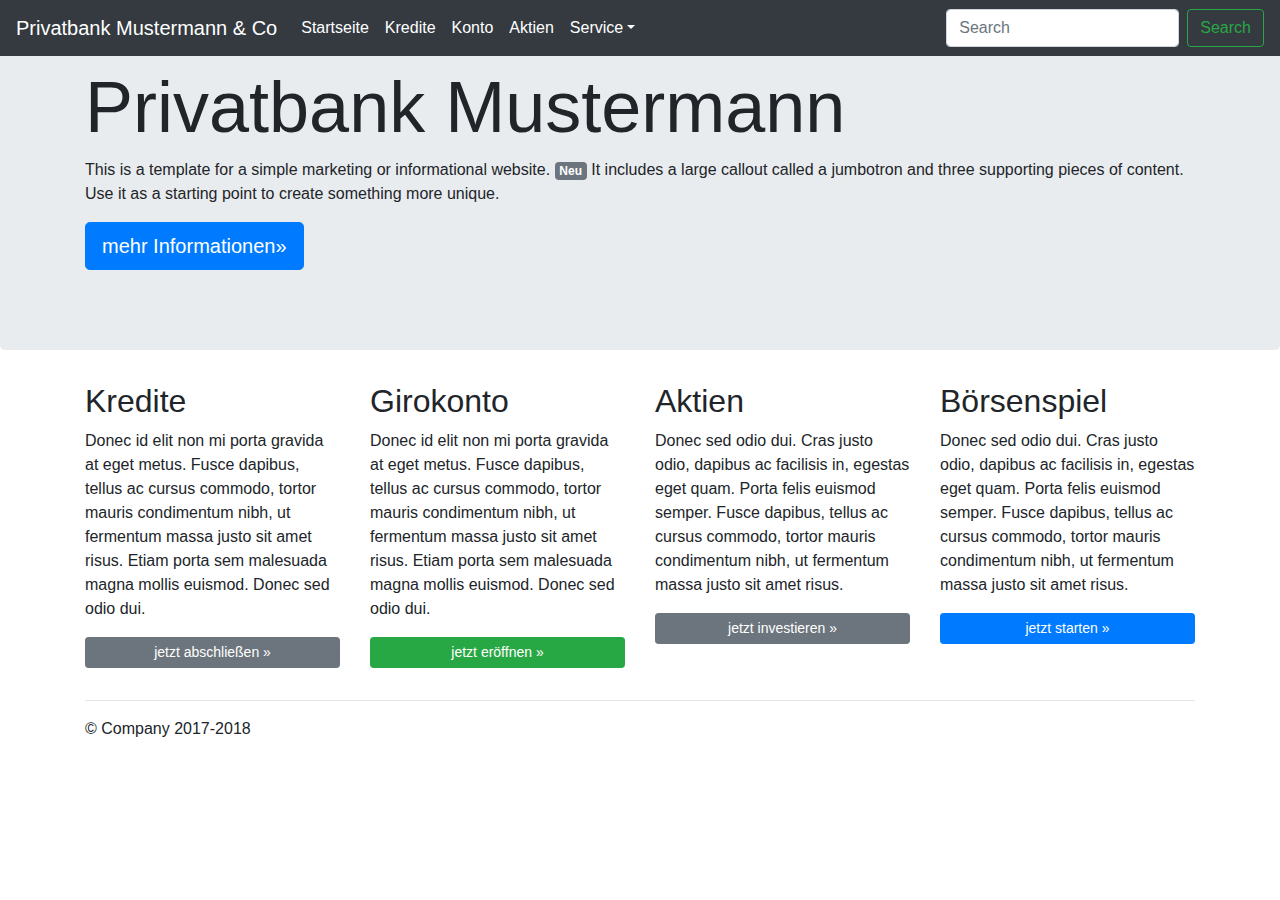
<file: index.html>
<!doctype html>
<html lang="en">
  <head>
    <meta charset="utf-8">
    <meta name="viewport" content="width=device-width, initial-scale=1, shrink-to-fit=no">
    <meta name="description" content="">
    <meta name="author" content="">

    <title>Jumbotron Template for Bootstrap</title>

    <!-- Bootstrap core CSS -->
    <link href="css/bootstrap.min.css" rel="stylesheet">

  </head>

  <body>

    <nav class="navbar navbar-expand-md navbar-dark fixed-top bg-dark">
      <a class="navbar-brand" href="index.html">Privatbank Mustermann & Co</a>
      <button class="navbar-toggler" type="button" data-toggle="collapse" data-target="#navbarsExampleDefault" aria-controls="navbarsExampleDefault" aria-expanded="false" aria-label="Toggle navigation">
        <span class="navbar-toggler-icon"></span>
      </button>

      <div class="collapse navbar-collapse" id="navbarsExampleDefault">
        <ul class="navbar-nav mr-auto">
          <li class="nav-item active">
            <a class="nav-link" href="#">Startseite<span class="sr-only">(current)</span></a>
          </li>
          <li class="nav-item active">
            <a class="nav-link" href="#">Kredite</a>
          </li>
          <li class="nav-item active">
            <a class="nav-link" href="#">Konto</a>
          </li>
          <li class="nav-item active">
            <a class="nav-link" href="#">Aktien</a>
          </li>
          <li class="nav-item dropdown active">
            <a class="nav-link dropdown-toggle" href="http://example.com" id="dropdown01" data-toggle="dropdown" aria-haspopup="true" aria-expanded="false">Service</a>
            <div class="dropdown-menu" aria-labelledby="dropdown01">
              <a class="dropdown-item" href="#">Action</a>
              <a class="dropdown-item" href="#">Another action</a>
              <a class="dropdown-item" href="#">Something else here</a>
            </div>
          </li>
        </ul>
        <form class="form-inline my-2 my-lg-0">
          <input class="form-control mr-sm-2" type="text" placeholder="Search" aria-label="Search">
          <button class="btn btn-outline-success my-2 my-sm-0" type="submit">Search</button>
        </form>
      </div>
    </nav>

    <main role="main">

      <!-- Main jumbotron for a primary marketing message or call to action -->
      <div class="jumbotron">
        <div class="container">
          <h1 class="display-3">Privatbank Mustermann</h1>
          <p>This is a template for a simple marketing or informational website. 
		  <span class="badge badge-secondary">Neu</span>
		  It includes a large callout called a jumbotron and three supporting pieces of content. Use it as a starting point to create something more unique.</p>
          <p><a class="btn btn-primary btn-lg" href="#" role="button">mehr Informationen&raquo;</a></p>
        </div>
      </div>

      <div class="container">
        <!-- Example row of columns -->
        <div class="row">
          <div class="col-md-3">
            <h2>Kredite</h2>
            <p>Donec id elit non mi porta gravida at eget metus. Fusce dapibus, tellus ac cursus commodo, tortor mauris condimentum nibh, ut fermentum massa justo sit amet risus. Etiam porta sem malesuada magna mollis euismod. Donec sed odio dui. </p>
            <p><a class="btn btn-secondary btn-sm btn-block" href="#" role="button">jetzt abschließen &raquo;</a></p>
          </div>
          <div class="col-md-3">
            <h2>Girokonto</h2>
            <p>Donec id elit non mi porta gravida at eget metus. Fusce dapibus, tellus ac cursus commodo, tortor mauris condimentum nibh, ut fermentum massa justo sit amet risus. Etiam porta sem malesuada magna mollis euismod. Donec sed odio dui. </p>
            <p><a class="btn btn-success btn-sm btn-block" href="#" role="button">jetzt eröffnen &raquo;</a></p>
          </div>
          <div class="col-md-3">
            <h2>Aktien</h2>
            <p>Donec sed odio dui. Cras justo odio, dapibus ac facilisis in, egestas eget quam. Porta felis euismod semper. Fusce dapibus, tellus ac cursus commodo, tortor mauris condimentum nibh, ut fermentum massa justo sit amet risus.</p>
            <p><a class="btn btn-secondary btn-sm btn-block" href="#" role="button">jetzt investieren &raquo;</a></p>
          </div>
          <div class="col-md-3">
            <h2>Börsenspiel</h2>
            <p>Donec sed odio dui. Cras justo odio, dapibus ac facilisis in, egestas eget quam. Porta felis euismod semper. Fusce dapibus, tellus ac cursus commodo, tortor mauris condimentum nibh, ut fermentum massa justo sit amet risus.</p>
            <p><a class="btn btn-primary btn-sm btn-block" href="boersenspiel.html" role="button">jetzt starten &raquo;</a></p>
          </div>
        </div>

        <hr>

      </div> <!-- /container -->

    </main>

    <footer class="container">
      <p>&copy; Company 2017-2018</p>
    </footer>

    <!-- Bootstrap core JavaScript
    ================================================== -->
    <!-- Placed at the end of the document so the pages load faster -->
    <script src="js/jquery-3.3.1.slim.min.js" ></script>
    <script src="js/bootstrap.min.js"></script>
  </body>
</html>
</file>
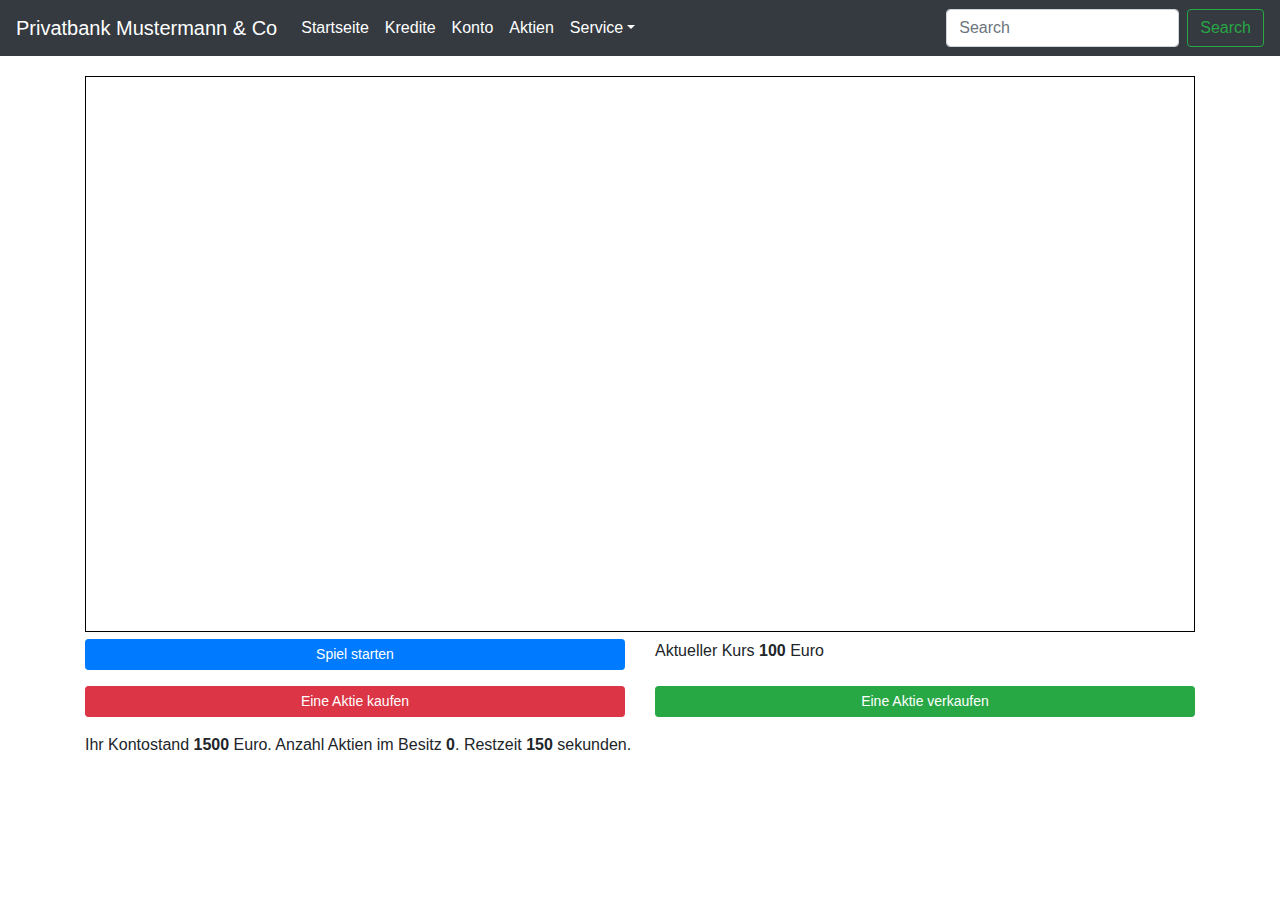
<file: boersenspiel.html>
<!DOCTYPE html>
<html lang="en">
<head>
    <meta charset="utf-8">
    <meta name="viewport" content="width=device-width, initial-scale=1, shrink-to-fit=no">
    <meta name="description" content="">
    <meta name="author" content="">

    <title>Boersenspiel</title>
    <link rel="stylesheet" href="css/layout.css">

    <!-- Bootstrap core CSS -->
    <link href="css/bootstrap.min.css" rel="stylesheet">

</head>
<body>

<nav class="navbar navbar-expand-md navbar-dark bg-dark">
    <a class="navbar-brand" href="#">Privatbank Mustermann & Co</a>
    <button class="navbar-toggler" type="button" data-toggle="collapse" data-target="#navbarsExampleDefault" aria-controls="navbarsExampleDefault" aria-expanded="false" aria-label="Toggle navigation">
        <span class="navbar-toggler-icon"></span>
    </button>

    <div class="collapse navbar-collapse" id="navbarsExampleDefault">
        <ul class="navbar-nav mr-auto">
            <li class="nav-item active">
                <a class="nav-link" href="index.html">Startseite<span class="sr-only">(current)</span></a>
            </li>
            <li class="nav-item active">
                <a class="nav-link" href="#">Kredite</a>
            </li>
            <li class="nav-item active">
                <a class="nav-link" href="#">Konto</a>
            </li>
            <li class="nav-item active">
                <a class="nav-link" href="#">Aktien</a>
            </li>
            <li class="nav-item dropdown active">
                <a class="nav-link dropdown-toggle" href="http://example.com" id="dropdown01" data-toggle="dropdown" aria-haspopup="true" aria-expanded="false">Service</a>
                <div class="dropdown-menu" aria-labelledby="dropdown01">
                    <a class="dropdown-item" href="#">Action</a>
                    <a class="dropdown-item" href="#">Another action</a>
                    <a class="dropdown-item" href="#">Something else here</a>
                </div>
            </li>
        </ul>
        <form class="form-inline my-2 my-lg-0">
            <input class="form-control mr-sm-2" type="text" placeholder="Search" aria-label="Search">
            <button class="btn btn-outline-success my-2 my-sm-0" type="submit">Search</button>
        </form>
    </div>
</nav>

<div class="container">
    <canvas height="500" width="1000" id="canvas"></canvas>
</div>

<div class="container">
    <div class="row">
        <div class="col-md-6">
            <p><a class="btn btn btn-primary btn-sm btn-block" href="#" role="button" id="start">Spiel starten</a></p>
        </div>
        <div class="col-md-6">Aktueller Kurs <strong id="aktuellerKurs">100</strong> Euro</div>
    </div>
</div>

<div class="container">
    <div class="row">
        <div class="col-md-6">
            <p><a class="btn btn-danger btn-sm btn-block" href="#" role="button" id="aktieKaufen">Eine Aktie kaufen</a></p>
        </div>
        <div class="col-md-6">
            <p><a class="btn btn-success btn-sm btn-block" href="#" role="button" id="aktieVerkaufen">Eine Aktie verkaufen</a></p>
        </div>
    </div>
</div>
<div class="container" id="userInformation">
    <div>Ihr Kontostand <strong id="kontostand">1500</strong> Euro. Anzahl Aktien im Besitz <strong id="anzahlAktien">0</strong>. Restzeit <strong id="zeit">150</strong> sekunden.</div>
</div>

<script src="js/boerse.js"></script>

</body>
</html>
</file>
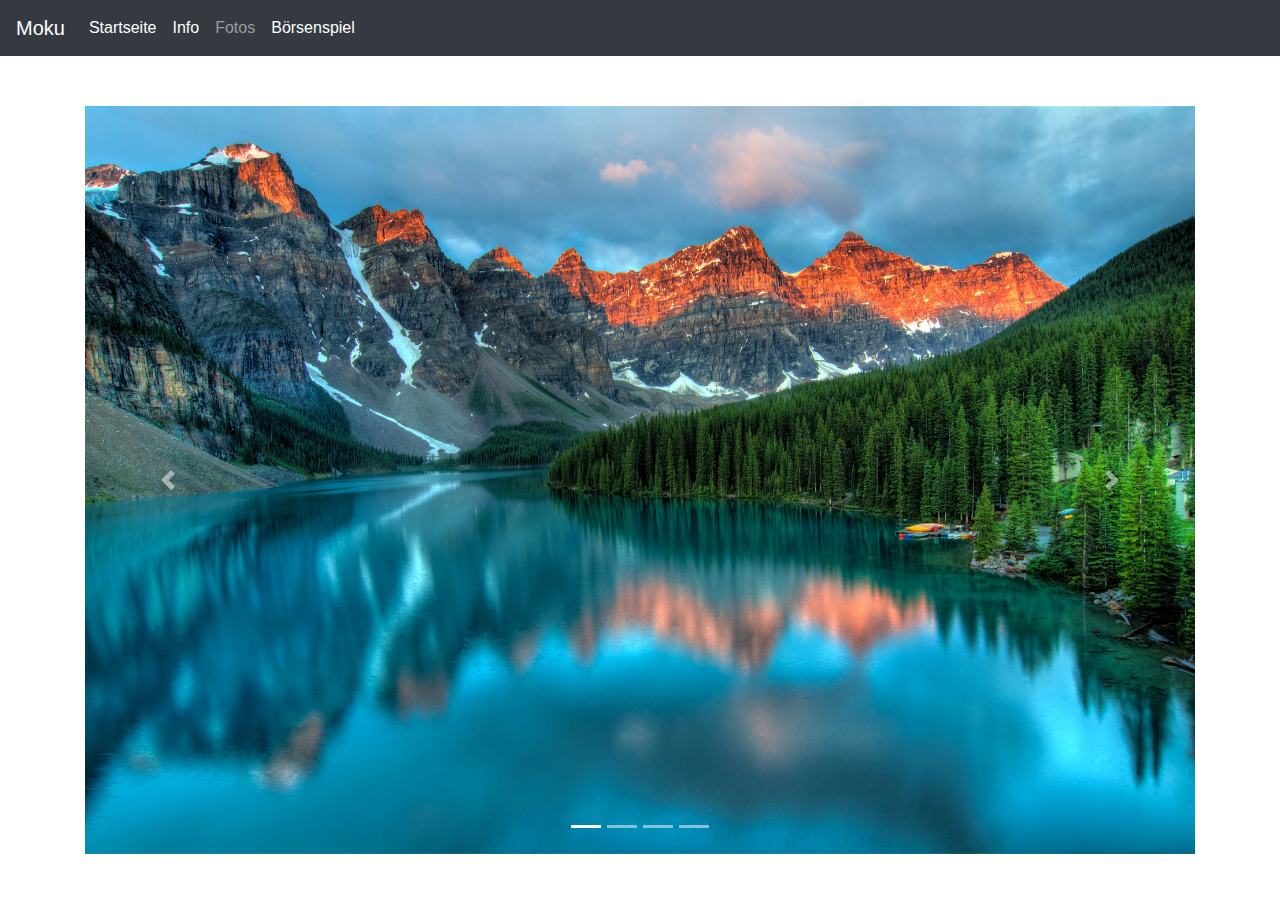
<file: fotos.html>
<!DOCTYPE html>
<html lang="en">

<head>
    <meta charset="utf-8">
    <meta name="viewport" content="width=device-width, initial-scale=1, shrink-to-fit=no">
    <meta name="description" content="">
    <meta name="author" content="">

    <title>Moku carries</title>
    <link rel="stylesheet" href="css/layout.css">

    <!-- Bootstrap core CSS -->
    <link href="css/bootstrap.min.css" rel="stylesheet">

</head>

<body>

    <nav class="navbar navbar-expand-md navbar-dark bg-dark">
        <a class="navbar-brand" href="index.html">Moku</a>
        <button class="navbar-toggler" type="button" data-toggle="collapse" data-target="#navbarsExampleDefault"
            aria-controls="navbarsExampleDefault" aria-expanded="false" aria-label="Toggle navigation">
            <span class="navbar-toggler-icon"></span>
        </button>

        <div class="collapse navbar-collapse" id="navbarsExampleDefault">
            <ul class="navbar-nav mr-auto">
                <li class="nav-item active">
                    <a class="nav-link" href="index.html">Startseite<span class="sr-only">(current)</span></a>
                </li>
                <li class="nav-item active">
                    <a class="nav-link" href="info.html">Info</a>
                  </li>
                <li class="nav-item">
                    <a class="nav-link" href="">Fotos</a>
                </li>
                <li class="nav-item active">
                    <a class="nav-link" href="boersenspiel.html">Börsenspiel</a>
                </li>
            </ul>
        </div>
    </nav>

    <div class="container">
      <div id="carouselExampleIndicators" class="carousel slide" data-ride="carousel">
        <ol class="carousel-indicators">
          <li data-target="#carouselExampleIndicators" data-slide-to="0" class="active"></li>
          <li data-target="#carouselExampleIndicators" data-slide-to="1"></li>
          <li data-target="#carouselExampleIndicators" data-slide-to="2"></li>
          <li data-target="#carouselExampleIndicators" data-slide-to="3"></li>
        </ol>
        <div class="carousel-inner">
          <div class="carousel-item active">
            <img src="images/Alberta.jpg" class="d-block w-100" alt="landschaft">
          </div>
          <div class="carousel-item">
            <img src="images/hymalaja.jpg" class="d-block w-100">
          </div>
          <div class="carousel-item">
            <img src="images/Utah.jpg" class="d-block w-100">
          </div>
          <div class="carousel-item">
            <img src="images/sparkle.jpg" class="d-block w-100">
          </div>
        </div>
        <a class="carousel-control-prev" href="#carouselExampleIndicators" role="button" data-slide="prev">
          <span class="carousel-control-prev-icon" aria-hidden="true"></span>
          <span class="sr-only">Previous</span>
        </a>
        <a class="carousel-control-next" href="#carouselExampleIndicators" role="button" data-slide="next">
          <span class="carousel-control-next-icon" aria-hidden="true"></span>
          <span class="sr-only">Next</span>
        </a>
      </div>
    </div>
    

    <script src="js/jquery-3.3.1.slim.min.js"></script>
    <script src="js/bootstrap.min.js"></script>
</body>

</html>
</file>
<file: css/layout.css>
#container {
    position: absolute;
    top: 100px;
    left: 200px;
    right: 200px;


    margin: 0px auto;
    text-align: center;
}

#canvas {
    margin-top: 20px;
    border: 1px solid black;
    width: 100%;
    height: 100%;
}

.carousel {
    margin-top: 50px;
}

#row{
    margin-left: 5px;
    margin-right: 5px;
}
#logo{
    margin-top: 30px;
    color: white;
}
#logoText{
    color: white;
    opacity: initial;
}

.big-banner {
    /* The image used */
    background-image: url("../images/hymalaja.jpg");
}
</file>
